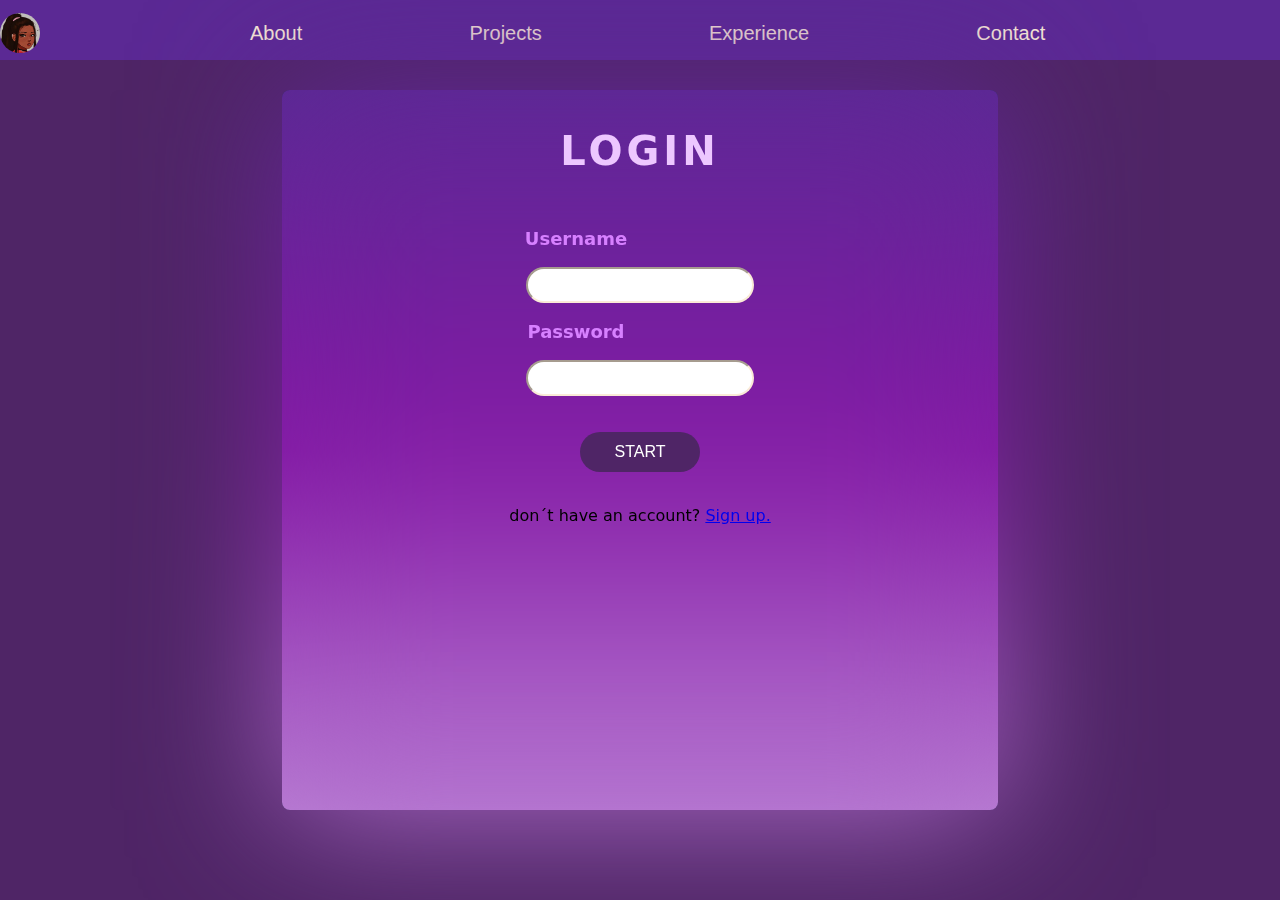
<file: logintest1.html>
<!DOCTYPE html>
<html lang="en">
<head>
    <meta charset="UTF-8">
    <meta name="viewport" content="width=device-width, initial-scale=1.0">
    <title>Login Page</title>
    <link rel="stylesheet" href="logintest1.css">
    <link rel="shortcut icon" href="favicon (1).ico" type="image/x-icon">
</head>
<body>
    <nav>
        <img src="icon.jpg" alt="icon" class="logo">
        <ul class="navbar" id="">
            <li><a href="#info">About</a></li>
            <br>
            <li><a href="#aprenderinfo">Projects</a></li>
            <li><a href="#">Experience</a></li>
            <li><a href="about.asp">Contact</a></li>
          </ul>
    </nav>
    <br>
    <br>
    <br>
    <div class="card">
    </div>
    <h1>LOGIN</h1>
    <div class="page">
        <br>
        <br>
        <br>
        <br>
        <br>
        <br>
        <p class="tit"><b>Username</b></p>
        <input class="box" type="text">
        <p class="tit"><b>Password</b></p>
        <input class="box" type="password">
        <br>
        <BR></BR>
        <button class="start"><a style=" color: white; text-decoration: none;"href="AI.html">START</a></button>
        <br>
        <br>
        <p style="font-family: system-ui, -apple-system, BlinkMacSystemFont, 'Segoe UI', Roboto, Oxygen, Ubuntu, Cantarell, 
        'Open Sans', 'Helvetica Neue', sans-serif;">don´t have an account? <a href="singuptest1.html">Sign up.</a></p>
        </div>
</body>
</html>
</file>
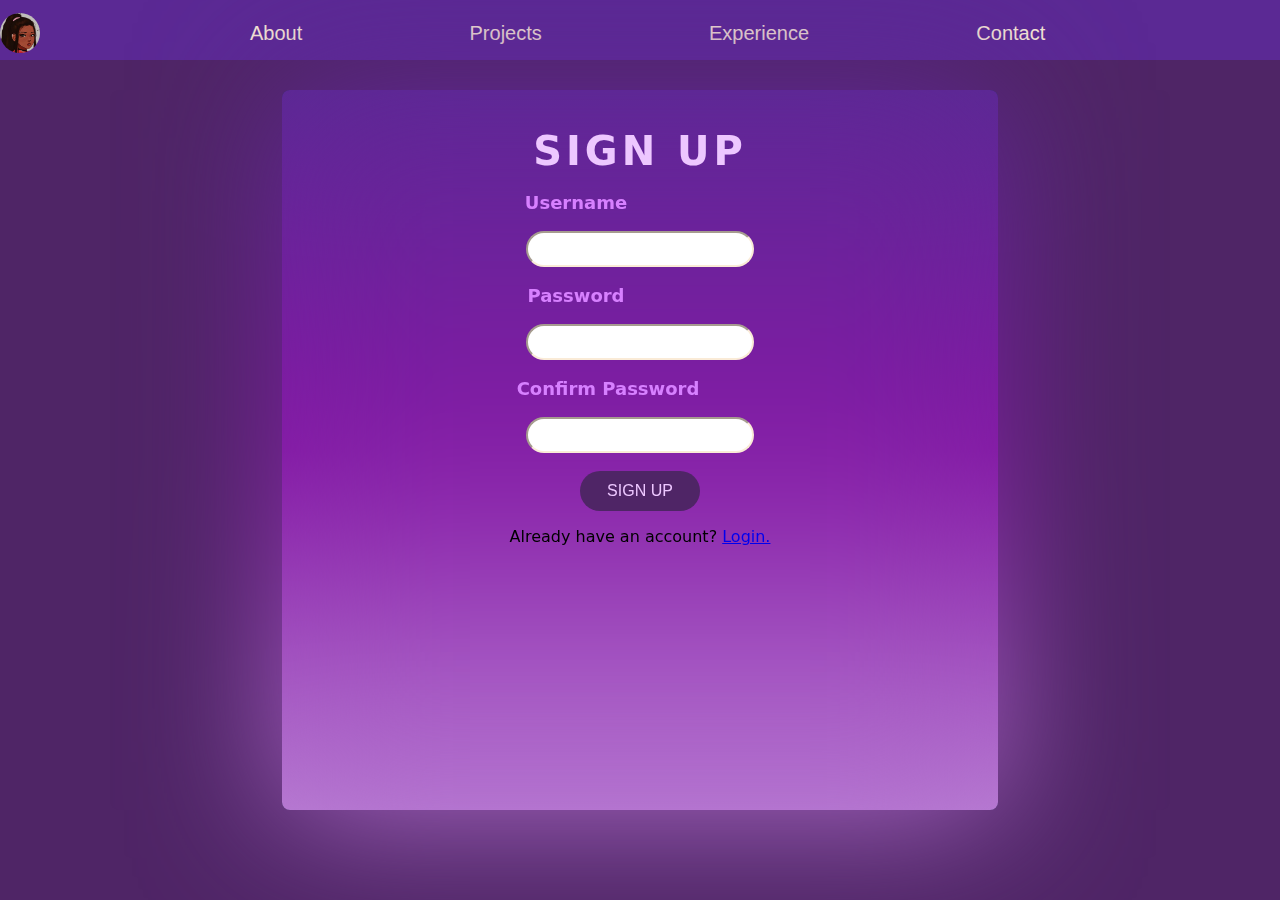
<file: singuptest1.html>
<!DOCTYPE html>
<html lang="en">
<head>
    <meta charset="UTF-8">
    <meta name="viewport" content="width=device-width, initial-scale=1.0">
    <title>Sign Up Page</title>
    <link rel="stylesheet" href="logintest1.css">
    <link rel="shortcut icon" href="favicon (1).ico" type="image/x-icon">
</head>
<body>
    <nav>
        <img src="icon.jpg" alt="icon" class="logo">
        <ul class="navbar" id="">
            <li><a href="#info">About</a></li>
            <br>
            <li><a href="#aprenderinfo">Projects</a></li>
            <li><a href="#">Experience</a></li>
            <li><a href="about.asp">Contact</a></li>
          </ul>
    </nav>
    <br>
    <br>
    <br>
    <div class="card">
    </div>
    <h1>SIGN UP</h1>
    <div class="page">
        <br>
        <br>
        <BR>
        </BR>
        <p class="tit"><b>Username</b></p>
        <input class="box" type="text">
        <p class="tit"><b>Password</b></p>
        <input class="box" type="password">
        <p class="tit" style="margin-left: 5%;"><b>Confirm Password</b></p>
        <input class="box" type="password">
        <BR></BR>
        <button class="start">SIGN UP</button>
        <br>
        <p style="font-family: system-ui, -apple-system, BlinkMacSystemFont, 'Segoe UI', Roboto, Oxygen, Ubuntu, Cantarell, 
        'Open Sans', 'Helvetica Neue', sans-serif;">Already have an account? <a href="logintest1.html">Login.</a></p>
        </div>
</body>
</html>
</file>
<file: logintest1.css>
:root{
    --clr-1: #1b3154;
    --clr-2: #4f2566;
    --clr-3: #b87cd3;
    --clr-4: #8419a5;
    --clr-5: #5b2994;
}

body{
    margin: 0;
    background: var(--clr-2);
    min-height: 60vh;
    display: grid;
    place-content: center;
}

nav{
    top: 0;
    background-color: #5b2994;
    height: 60px;
    position: fixed;
    width: 100%;
}

.logo{
    float: left;
    height: 40px;
    width: 40px;
    margin-top: 1%;
    border-radius: 50%;
}

ul {
    list-style-type: none;
    margin: 0;
    padding: 0;
    margin-left: 15%;
    position: absolute;
    display: inline-flex;
  }

  ul li{
    margin-right: 30%;
    height: 10px;
    margin-top: 5%;
  }

  ul li a {
    color: antiquewhite;
    font-size: 20px;
    text-decoration: none;
    font-family: Arial, Helvetica, sans-serif;
    padding: 14px 18px;
    transition: 0.2s;
  }

.navbar a:hover{
    opacity: 70%;
    border-top: 4px solid rgb(0, 255, 191);
    background-color: #60b866;
}

.card{
    margin-top: 5%;
    height: 80vh;
    aspect-ratio: 100/100.5;
    background: var(--clr-1);
    border-radius: 0.5rem;
    position: relative;
    text-align: center;
}

.card::before,
.card::after{
    content: "";
    position: absolute;
    inset: 0;
    background: linear-gradient(
        0deg,
        var(--clr-3),
        var(--clr-4),
        var(--clr-5)) ;
    border-radius: inherit;
}

.card::after{
    filter: blur(4.5rem);
    position: absolute;
}

h1{
    font-family: system-ui, -apple-system, BlinkMacSystemFont, 'Segoe UI', Roboto, Oxygen, Ubuntu, Cantarell, 'Open Sans', 'Helvetica Neue', sans-serif;
    position: absolute;
    text-align: center;
    width: 100%;
    color: #edc7ff;
    letter-spacing: 4px;
    margin-top: 10%;
    font-size: 40px;
}

.page{
    margin-top: 8%;
    position: absolute;
    text-align: center;
    width: 100%;
}

.box{
    width: 220px;
    height: 30px;
    border-radius: 40rem;
    border-color: antiquewhite;
}

.tit{
    font-size: large;
    margin-right: 10%;
    color: #d780ff;
    font-family: system-ui, -apple-system, BlinkMacSystemFont, 'Segoe UI', Roboto, Oxygen, Ubuntu, Cantarell, 'Open Sans', 'Helvetica Neue', sans-serif;
}

.start{
    border-radius: 40rem;
    height: 40px;
    width: 120px;
    background-color: #4f2566;
    color: #edc7ff;
    transition: 0.3s;
    border: 0;
    font-size: medium;
}

.start:hover{
    height: 50px;
    width: 140px;
    background-color: #5b2994;
    cursor: pointer;
}

a:hover{
    color: #8419a5;
    opacity: 80%;
}
</file>
